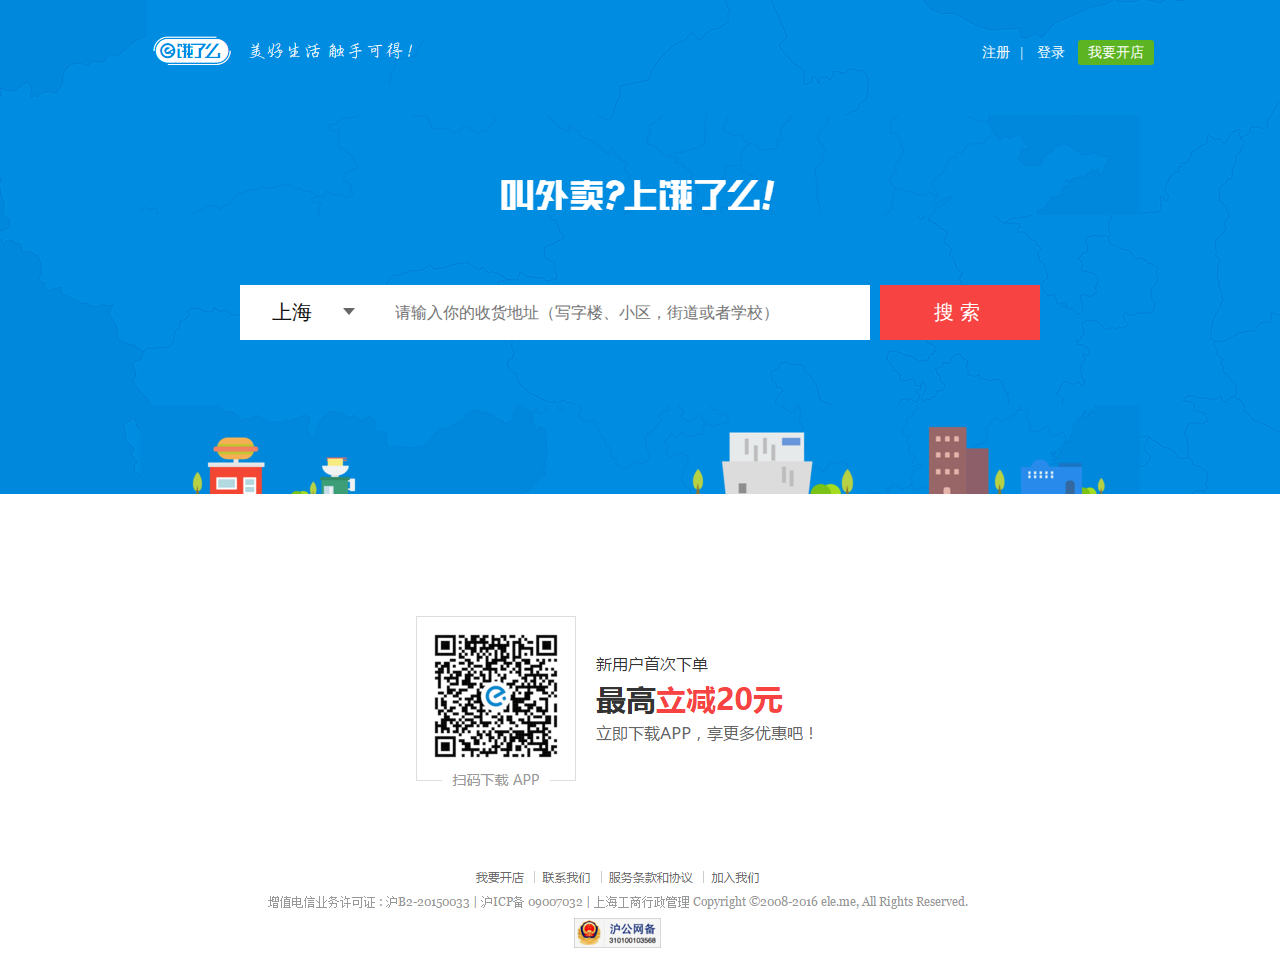
<file: pages/index.html>
﻿ <!DOCTYPE html PUBLIC "-//W3C//DTD XHTML 1.0 Transitional//EN" "http://www.w3.org/TR/xhtml1/DTD/xhtml1-transitional.dtd">
<html xmlns="http://www.w3.org/1999/xhtml">
 <head>
  <meta http-equiv="Content-Type" content="text/html; charset=utf-8" />
  <meta name="Keywords" content="">
  <meta name="Description" content="">
  <title>饿了么_网上订餐_外卖_饿了么订餐官网</title>
  <style type="text/css">
		*{margin:0;padding:0;}
		a{color:white;text-decoration:none;}
		html,body{font-family:"微软雅黑";font-size:14px;width:100%;height:900px;}
		/*上半部分*/
		.up{width:100%;min-height:54%;background:url("images/index_bg.png");}
		.up .up_cnt{width:1000px;margin:0 auto;position:relative;}
		.up .up_cnt .up_top{width:1024px;height:100px;margin:0 auto;}
		.up .up_cnt .up_top .logo{background:url("images/logo.png") no-repeat;width:300px;height:100%;float:left;
		background-position:7px 0;}
		.up .up_cnt .up_top .regAndLogin{width:300px;height:100%;margin:40px 10px;float:right;text-align:right;color:white;}
		.up .up_cnt .up_top .regAndLogin span{padding:0 10px;}
		.up .up_cnt .up_top .regAndLogin span.openShop{display:inline-block;background:#5db423;border-radius:3px;height:25px;line-height:25px;}
		.up .up_cnt .slogan{width:1000px;height:100px;background:url("images/slogan.png") no-repeat;margin:15px auto;}
		.up .up_cnt .search{width:800px;height:55px;margin:70px auto 0 auto;position:relative;}
		.up .up_cnt .search .city{width:140px;height:100%;color:#111;background:white;position:absolute;left:0;top:0;line-height:55px;text-align:center;font-size:20px;cursor:pointer;}
		.up .up_cnt .search .city .triangle{width:0;height:0;display:inline-block;float:right;margin-top:23px;margin-right:25px;text-align:left;border-left:6px solid transparent;border-right:6px solid transparent;border-top:7px solid #666;}
		.up .up_cnt .search .search_cont{width:485px;height:100%;position:absolute;left:140px;top:0;}
		.up .up_cnt .search .search_cont input{height:25px;width:460px;border:0;padding:15px;font-size:16px;font-family:"微软雅黑";outline:none;}
		.up .search .search_btn{width:160px;height:100%;background:red;margin-left:15px;position:absolute;right:0;top:0;}
		.up .up_cnt .search .search_btn input{width:100%;height:100%;line-height:55px;background:#f74342;border:0;outline:none;
		font-size:20px;font-family:"微软雅黑";letter-spacing:6px;color:white;}
		.up .up_cnt .search .search_btn input:hover{background:#E62625;}
		.up .up_cnt #container{width:960px;height:430px;background:#eee;margin:15px 0 0 0;display:none;}
		.up .up_cnt #container #infoWindow{width:330px;min-height:130px;border:1px solid #666;border-radius:3px;background:#fff;position:absolute;z-index:999;left:0;top:0;display:none;}
		.up .up_cnt #container #infoWindow a#viewShop{color:#fff;width:130px;height:35px;background:#ff6000;display:block;text-align:center;line-height:35px;font-size:14px;margin:5px 0 0 12px;border-radius:3px;}
		.up .up_cnt #container #infoWindow a#close{width:20px;height:20px;display:block;font-size:20px;text-align:center;line-height:20px;float:right;
		color:#000;}
		.up .up_cnt #container #infoWindow #p_1{color:#333;font-size:18px;margin:12px 0 0 15px;}
		.up .up_cnt #container #infoWindow #p_2{color:#888;font-size:12px;margin:3px 0 0 15px;}
		.up .up_cnt #container #infoWindow #p_3{color:#666;font-size:14px;margin:5px 0 0 15px;}
		.up .up_cnt #container #infoWindow #pointer{width:0;height:0;border-left:0 solid transparent;border-right:35px solid transparent;border-top:33px solid #fff;float:left;margin-left:150px;position:absolute;margin-top:10px;z-index:1000;}
		.up .up_cnt .buildingsAndCar{width:1000px;height:89px;margin:65px auto;
			background:url("images/building.png") no-repeat;}
		/*下半部分*/
		.down{width:100%;height:45%;background:#fff;}
		.down .d{background:url("images/down_bg.png") no-repeat;width:1000px;height:100%;margin:0 auto;}
		/*城市选择*/
		.chooseCity{width:730px;height:500px;box-shadow:0 2px 7px #666;position:absolute;top:360px;z-index:990;left:100px;background:white;display:none;}
		.chooseCity .triangle2{width:0;height:0;border-left:10px solid transparent;border-right:10px solid transparent;border-bottom:10px solid #fff;position:absolute;top:-10px;left:40px;display:block;z-index:999;}
		.chooseCity .tip{width:100%;height:45px;border-bottom:1px solid #eee;}
		.chooseCity .tip span#cp{text-align:center;line-height:40px;margin-left:30px;}
		.chooseCity .tip span#cp2{text-align:center;float:right;line-height:40px;margin-right:60px;color:#0089DC;}	
		.chooseCity .searchCity{width:100%;height:70px;border-bottom:1px solid #eee;line-height:70px;}
		.chooseCity .searchCity span#guess{margin-left:30px;color:#0089DC;}
		.chooseCity .searchCity span#guessCity{margin-left:25px;color:white;font-size:15px;font-family:"微软雅黑";background:#ff6000;cursor:pointer;width:100px;height:20px;padding:2px 15px 2px 15px;border-radius:3px;}
		.chooseCity .searchCity span#seperator{margin:0 25px;color:#ccc;}
		.chooseCity .searchCity span#sc input{width:190px;height:25px;padding-left:10px;outline:none;font-family:"微软雅黑";border:1px solid #e5e5e5;}
		.chooseCity .citysList div.c{width:100%;height:130px;margin-top:20px;list-style:none;position:relative;border-bottom:1px solid #e5e5e5;}
		.chooseCity .citysList div.c a{position:absolute;left:20px;top:0;color:#0089DC;}
		.chooseCity .citysList div.c ul{width:680px;margin:20px 0 0 60px;list-style:none;}
		.chooseCity .citysList div.c ul li{width:80px;height:30px;float:left;text-align:left;cursor:pointer;}
		.chooseCity .citysList div.c ul li:hover{color:#0089DC;}
  </style>
 </head>
 <body>	
	<!--上半部分-->
	<div class="up">
		<div class="up_cnt">
			<div class="up_top">
				<div class="logo"></div>
				<div class="regAndLogin">
					<span class="reg"><a href="javascript:void(0)">注册</a></span>|
					<span class="login"><a href="javascript:void(0)">登录</a></span>
					<span class="openShop"><a href="javascript:void(0)">我要开店</a></span>
				</div>			
			</div>
			<div class="slogan"></div>
			<div class="search">
				<div class="city" onclick="showCityList()"><span id="location">上海</span><span class="triangle"></span></div>
				<div class="search_cont"><input type="text" placeholder="请输入你的收货地址（写字楼、小区，街道或者学校）"/></div>
				<div class="search_btn"><input id="s_btn" type="submit" value="搜索" onclick="showMap()"></div>
			</div>
			<div id="container">
				<div id="infoWindow">
					<a id="close" href="javascript:void(0)" onclick="closeWin()">×</a>
					<p id="p_1">呢经路呢经路呢经路</p>
					<p id="p_2">小区小区小区小区</p>
					<p id="p_3">附近有&nbsp;<span style="color:#0089DC">33</span>&nbsp;家外卖商家</p>
					<a id="viewShop" href="javascript:void(0)">查看商家</a>
					<span id="pointer"></span>
				</div>
			</div>
			<div class="buildingsAndCar"></div>
			<div class="chooseCity">
				<span class="triangle2"></span>
				<div class="tip"><span id="cp">请选择你所在的城市</span><span id="cp2">选城市&nbsp;&gt;&nbsp;定位置&nbsp;&gt;&nbsp;叫外卖</span></div>
				<div class="searchCity"><span id="guess">猜你在</span><span id="guessCity">上海</span><span id="seperator">|</span><span id="sc"><input type="text" placeholder="请输入城市" /></span></div>
				<div class="citysList">
					<div class="c">
						<a>A</a>
						<ul>
							<li>北京</li>
							<li>上海</li>
							<li>天津</li>
							<li>济南</li>
							<li>安宁</li>
							<li>安宁</li>
							<li>安宁</li>
							<li>安宁</li>
							<li>安宁</li>
							<li>安宁</li>
							<li>安宁</li>
							<li>安宁</li>
							<li>安宁</li>
							<li>安宁</li>
							<li>安新1</li>
							<li>安宁1</li>
							<li>安宁2</li>
							<li>安宁3</li>
							<li>安宁</li>
							<li>安宁</li>
							<li>安宁</li>
							<li>安宁</li>
							<li>安宁</li>
							<li>安宁</li>
							<li>安宁</li>
							<li>安宁</li>
							<li>安宁</li>
							<li>安宁</li>
						</ul>
					</div>
				</div>
			</div>
		</div>
	</div>
	<!--下半部分-->
	<div class="down">
		<div class="d"><div>
	</div>
	<script type="text/javascript" src="js/jquery-1.11.3.min.js"></script>
	<!--引入高德地图api-->
	<script type="text/javascript" src="http://webapi.amap.com/maps?v=1.3&key=8c62511028c24b24cf623c7e10977e50"></script>
	<!--引入工具条-->
	<script type="text/javascript" src="http://cache.amap.com/lbs/static/addToolbar.js"></script>
	<script type="text/javascript">
		/*用于判断是否显示了地图，显示地图的时候那么城市选择列表的位置也要发生改变*/
		var ifShow = false;
		/*隐藏标语显示地图*/
		function showMap(){
			$(".slogan").animate({
				marginTop:"-600px"
			},300);
			$(".search").animate({
				marginLeft:"0",
				marginTop:"700px"
			},0,function(){
				$(this).animate({
					margin:"500px 0 0 0"
				},400)
			});
			$("#container").slideDown(400);
			$(".chooseCity").hide();
			ifShow = true;
		}
		/*显示城市列表*/
		function showCityList(){
			$(".chooseCity").toggle();
			if(ifShow){
				$(".chooseCity").css({
					"left":"0",
					"top":"180px"
				});
			}
		}
		/*加载地图*/
		var map = new AMap.Map('container', {
			resizeEnable: true,
			zoom:12,
			center: [116.397428, 39.90923]
		});
		/*结束加载地图*/
		/*根据城市名称设置中心点*/
		$(".c ul li").each(function(){
			AMap.event.addDomListener($(this).get(0), 'click', function() {
				var cityName = $(this).text().trim();
				$("#location").text(cityName);//更改城市名称
				$(".chooseCity").hide();//隐藏城市选择列表
				if (!cityName) {
					cityName = '北京市';
				}
				map.setCity(cityName);
			});
		})
		/*根据城市名称设置中心点*/
		/*显示点标记和周边信息*/
		var infoWin = new AMap.InfoWindow({
			isCustom:true,
			autoMove:true,
			content:document.getElementById("infoWindow"),
			offset:new AMap.Pixel(525, -200)
		})
		var marker;
		map.on('click', function(e) {
			$("#infoWindow").show();//显示信息窗体
			if(!marker){
				marker = new AMap.Marker({
					position: e.lnglat,
					map: map,
					draggable:true
				});
				infoWin.setPosition(e.lnglat);
				infoWin.open(map,e.lnglat);
			}else{
				marker.setPosition(e.lnglat);
				infoWin.setPosition(e.lnglat);
				infoWin.open(map,e.lnglat);
			}
		});
		/*显示点标记和周边信息*/
		/*关闭信息窗口*/
		function closeWin(){
			$("#infoWindow").hide();
		}
		/*关闭信息窗口*/
		

	</script>
 </body>
</html>
</file>
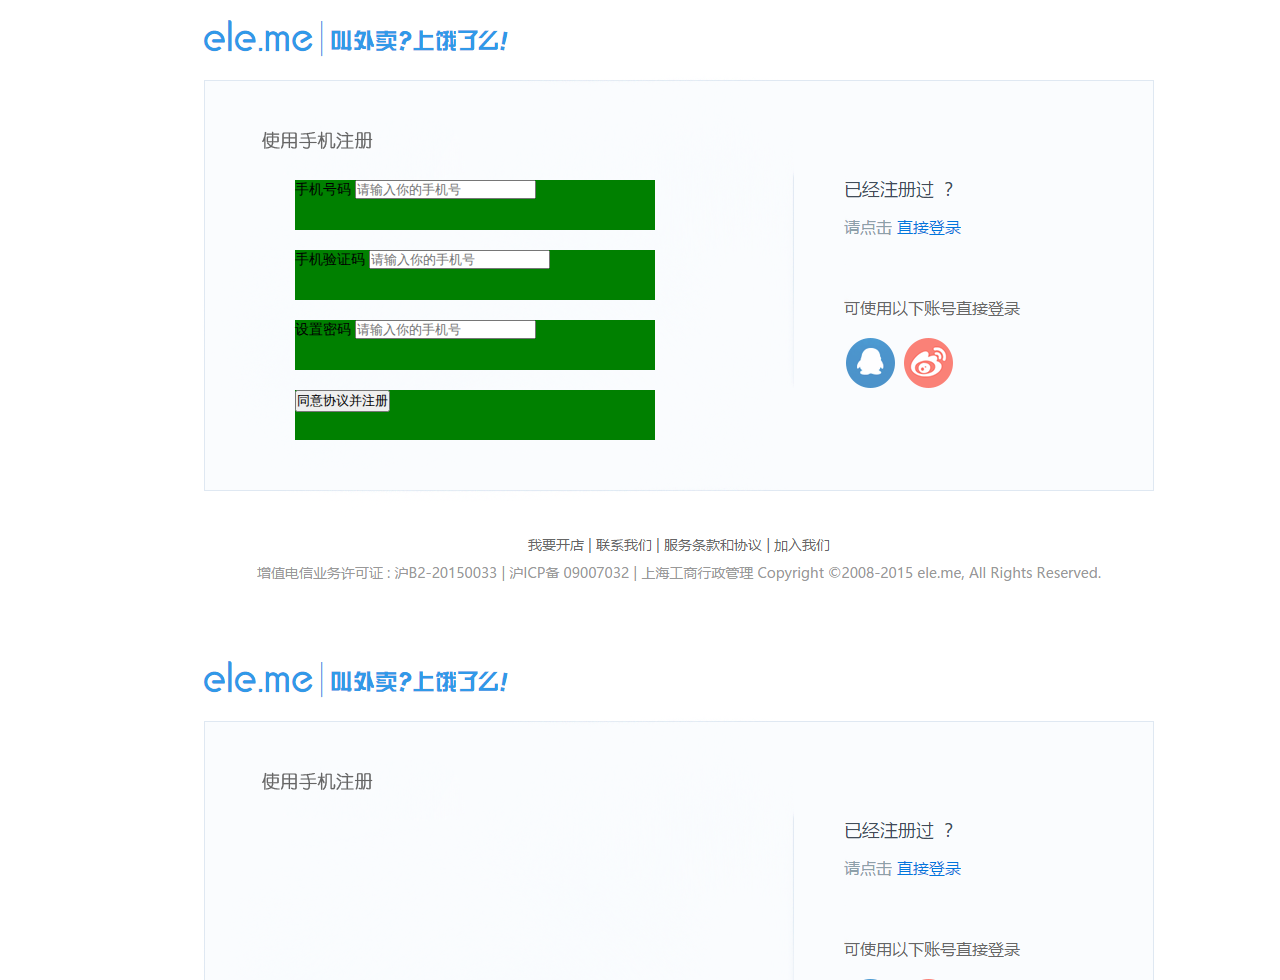
<file: pages/reg.html>
<!DOCTYPE html PUBLIC "-//W3C//DTD XHTML 1.0 Transitional//EN" "http://www.w3.org/TR/xhtml1/DTD/xhtml1-transitional.dtd">
<html xmlns="http://www.w3.org/1999/xhtml">
 <head>
  <meta http-equiv="Content-Type" content="text/html; charset=utf-8" />
  <meta name="Keywords" content="">
  <meta name="Description" content="">
  <title>用户注册</title>
  <style type="text/css">
	*{margin:0;padding:0;}
	a{color:white;text-decoration:none;}
	html,body{font-family:"微软雅黑";font-size:14px;width:100%;height:100%;}
	body{background:url("images/reg.png");}
	div.register{width:950px;height:420px;margin:80px auto;position:relative;}
	div.username{width:360px;;height:50px;;position:absolute;top:100px;left:130px;background:green;}
	div.phoneVeriCode{width:360px;;height:50px;;position:absolute;top:170px;left:130px;background:green;}
	div.password{width:360px;;height:50px;;position:absolute;top:240px;left:130px;background:green;}
	div.submit{width:360px;;height:50px;;position:absolute;top:310px;left:130px;background:green;}
  </style>
 </head>
 <body>
	<div class="register">
		<form>
			<div class="username">
				<label for="name">手机号码</label>
				<input id="name" type="text" placeholder="请输入你的手机号" />
			</div>
			<div class="phoneVeriCode">
				<label for="name">手机验证码</label>
				<input id="name" type="text" placeholder="请输入你的手机号" />
			</div>
			<div class="password">
				<label for="name">设置密码</label>
				<input id="name" type="text" placeholder="请输入你的手机号" />
			</div>
			<div class="submit">
				<input type="submit" value="同意协议并注册"/>
			</div>
		</form>
	</div>
	<script type="text/javascript" src="js/jquery-1.11.3.min.js"></script>
	<script type="text/javascript">
		
	</script>
 </body>
</html>
</file>
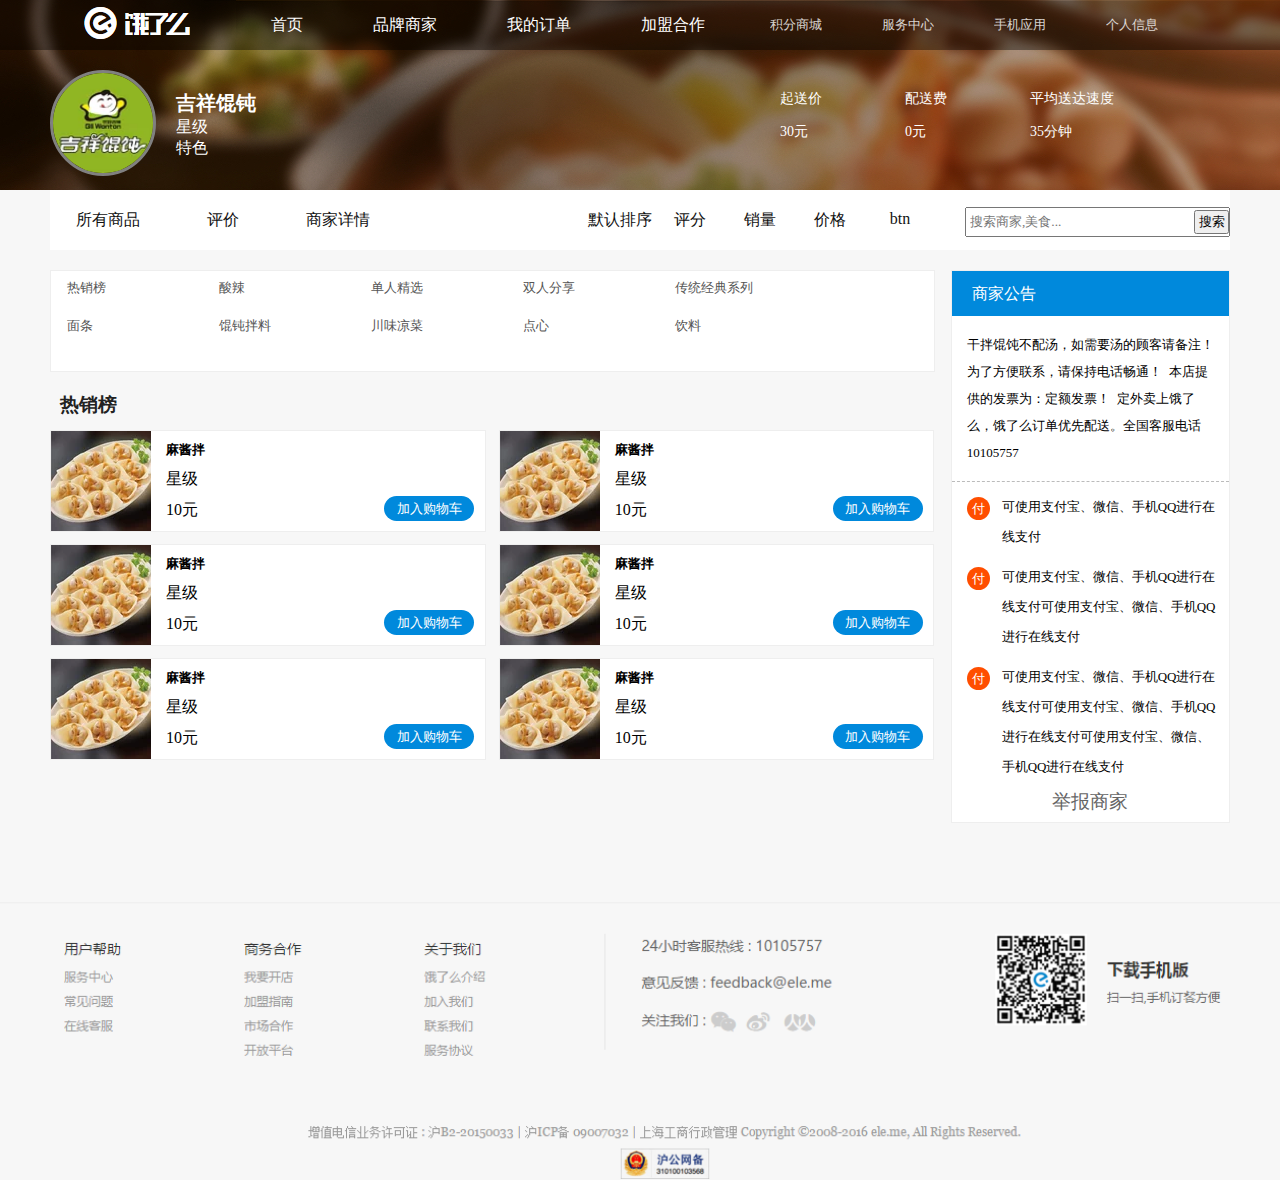
<file: pages/shop.html>
<!DOCTYPE html PUBLIC "-//W3C//DTD XHTML 1.0 Transitional//EN" "http://www.w3.org/TR/xhtml1/DTD/xhtml1-transitional.dtd">
<html xmlns="http://www.w3.org/1999/xhtml">
 <head>
  <meta http-equiv="Content-Type" content="text/html; charset=utf-8" />
  <meta name="Keywords" content="饿了么,店铺详情">
  <meta name="Description" content="饿了么店铺页面">
  <title>[这里填写当前店铺名]</title>
  <style type="text/css">
	*{margin:0;padding:0;font-family:"微软雅黑"}
	a{text-decoration:none;}
	html,body{background:#F7F7F7;width:100%;height:100%;}
	/*顶部开始*/
	.top{width:100%;height:190px;background-size:cover;background:url("images/bg.jpg") no-repeat;margin:0 auto;}
	.top .t_nav{width:100%;height:50px;background-color:rgba(0,0,0,.4);color:#fff;margin:0 auto;}
	.top .t_nav img{float:left;}
	.top .t_nav a.nav_l{color:#fff;display:block;float:left;height:50px;padding: 0 35px;line-height:50px;}
	.top .t_nav a.nav_r{color:#fff;display:block;float:left;height:50px;padding: 0 30px;line-height:50px;font-size:13px;opacity:0.8;}
	.top .t_nav a.nav_r:hover{opacity:1;}
	/*顶部结束*/
	/*logo部分*/
	.top .t_info{width:1180px;height:140px;margin:20px auto;}
	.top .t_info .info_left{width:480px;height:100%;float:left;}
	.top .t_info .info_left img{border-radius:50%;float:left;border:3px solid gray;}
	.top .t_info .info_left div.detail{float:left;margin-left:20px;margin-top:20px;color:#fff;}
	.top .t_info .info_left div.detail h1{font-size:20px;}
	.top .t_info .info_right{width:700px;height:100%;float:left;position:relative;font-size:14px;}
	.top .t_info .info_right span{display:block;margin-bottom:15px;color:#fff;}
	.top .t_info .info_right #info_start{width:100px;height:50px;position:absolute;right:350px;top:20px;}
	.top .t_info .info_right #info_fee{width:100px;height:50px;position:absolute;right:225px;top:20px;}
	.top .t_info .info_right #info_time{width:100px;height:50px;position:absolute;right:100px;top:20px;}
	/*logo部分结束*/
	/*选项卡和搜索开始*/
	.tabSearch{width:1180px;height:60px;background:#fff;margin:0 auto;}
	.tabSearch div.tab{width:75%;height:100%;float:left;}
	.tabSearch div.tab a.t_l{color:#111;display:block;width:115px;height:50px;text-align:center;float:left;}
	.tabSearch div.tab a.t_r{color:#111;display:block;width:70px;height:50px;text-align:center;float:right;}
	.tabSearch div.search{width:25%;height:100%;float:right;position:relative;margin-top:-3px;}
	.tabSearch div.search input#txt{outline:none;width:255px;height:20px;padding:3px;line-height:26px;float:right;}
	.tabSearch div.search input#sub{outline:none;position:absolute;right:1px;top:3px;width:35px;height:24px;}
	/*选项卡和搜索结束*/
	/*中间开始*/
	.middle{width:1180px;min-height:600px;margin:20px auto;}
	.middle .m_left{width:75%;float:left;}
	.middle .m_left .items{min-height:100px;font-size:13px;border:1px solid #eee;background:white;}
	.middle .m_left .items ul{width:90%;list-style:none;}
	.middle .m_left .items ul li{width:130px;height:30px;float:left;margin:2px 6px 6px 6px;padding-left:10px;line-height:30px;border-radius:2px;color:#555;}
	.middle .m_left .items ul li:hover{background:#ddd;}

	.middle .m_left .foods{width:100%;min-height:200px;margin-top:20px;}
	.middle .m_left .foods h3{margin:10px 0 0 10px;color:#222;}
	.middle .m_left .foods .food_display ul{list-style:none;}
	.middle .m_left .foods .food_display ul li:nth-child(odd){border:1px solid #eee;background:#fff;width:49%;margin-right:13px;float:left;margin-top:12px;}
	.middle .m_left .foods .food_display ul li:nth-child(even){border:1px solid #eee;background:#fff;width:49%;float:left;margin-top:12px;}
	.middle .m_left .foods .food_display ul li div.img{float:left;width:100px;}
	.middle .m_left .foods .food_display ul li div.describe{float:left;position:relative;width:333px;}
	.middle .m_left .foods .food_display ul li div.describe h5{margin:10px 0 0 15px;}
	.middle .m_left .foods .food_display ul li div.describe span{margin:10px 0 0 15px;display:block;}
	.middle .m_left .foods .food_display ul li div.describe a{width:90px;text-align:center;line-height:20px;margin:5px 0 0 15px;position:absolute;right:10px;bottom:0;background:#0089DC;border-radius:15px;display:block;height:25px;font-size:13px;
	color:white;line-height:25px;}
	.middle .m_right{width:23.5%;float:right;border:1px solid #eee;}
	.middle .m_right .notice{width:100%;background:white;}
	.middle .m_right .notice .n_title{width:100%;height:45px;background:#0089dc;line-height:45px;}
	.middle .m_right .notice .n_title span{margin-left:20px;color:white;}
	.middle .m_right .notice .n_cont{padding:15px;line-height:27px;font-size:13px;
	border-bottom:1px dashed #bbb;word-spacing:4px;}
	.middle .m_right .notice .support ul{list-style:none;}
	.middle .m_right .notice .support ul li {width:93%;margin-top:10px;line-height:30px;word-spacing:8px;padding-left:50px;position:relative;}
	.middle .m_right .notice .support ul li span.icon{width:23px;height:23px;display:block;background:#FF4E00;border-radius:50%;text-align:center;font-size:13px;
	line-height:23px;color:white;position:absolute;left:15px;top:5px;}
	.middle .m_right .notice .support ul li span.sup_cont{font-size:13px;word-wrap:break-word;display:block;width:215px;}
	.middle .m_right .notice .report{width:100%;height:40px;text-align:center;line-height:40px;color:#666;font-size:19px;}
	/*中间结束*/
	/*底部信息*/
	.bottom{background:url("images/footer.png") no-repeat;background-size:cover;width:100%;height:290px;}
  </style>
 </head>
 <body>
	<!--顶部开始-->
	<div class="top">
		<!--导航条开始-->
		<div class="t_nav">
			<img src="images/eleme_logo.png" width="236" height="46" alt="饿了么logo" />
			<a class="nav_l">首页</a>
			<a class="nav_l">品牌商家</a>
			<a class="nav_l">我的订单</a>
			<a class="nav_l">加盟合作</a>
			<a class="nav_r">积分商城</a>
			<a class="nav_r">服务中心</a>
			<a class="nav_r">手机应用</a>
			<a class="nav_r">个人信息</a>
		</div>
		<!--导航条结束-->
		<!--商家信息-->
		<div class="t_info">
			<div class="info_left">
				<img src="images/logo.webp" width="100" height="100" alt="店铺logo" />
				<div class="detail">
					<h1>吉祥馄钝</h1>
					<p>星级</p>
					<p>特色</p>
				</div>
			</div>
			<div class="info_right">
				<div id="info_start">
					<span>起送价</span>
					<span>30元</span>
				</div>
				<div id="info_fee">
					<span>配送费</span>
					<span>0元</span>
				</div>
				<div id="info_time">
					<span>平均送达速度</span>
					<span>35分钟</span>
				</div>
			</div>
		</div>
		<!--商家信息结束-->
	</div>
	<!--顶部结束-->
	<!--菜品搜索选项卡开始-->
	<div class="tabSearch">
		<div class="tab">
			<a href="javascript:void(0)" class="t_l">所有商品</a>
			<a href="javascript:void(0)" class="t_l">评价</a>
			<a href="javascript:void(0)" class="t_l">商家详情</a>

			<a href="javascript:void(0)" class="t_r">btn</a>
			<a href="javascript:void(0)" class="t_r">价格</a>
			<a href="javascript:void(0)" class="t_r">销量</a>
			<a href="javascript:void(0)" class="t_r">评分</a>
			<a href="javascript:void(0)" class="t_r">默认排序</a>
		</div>
		<div class="search">
			<form action="" method="get">
				<input id="txt" type="text" placeholder="搜索商家,美食..." />
				<input id="sub" type="submit" value="搜索"/>
			</form>
		</div>
	</div>
	<!--菜品搜索选项卡结束-->
	<!--中间开始-->
	<div class="middle">
		<div class="m_left">
			<div class="items">
				<ul>
					<li>热销榜</li>
					<li>酸辣</li>
					<li>单人精选</li>
					<li>双人分享</li>
					<li>传统经典系列</li>
					
					<li>面条</li>
					<li>馄钝拌料</li>
					<li>川味凉菜</li>
					<li>点心</li>
					<li>饮料</li>
				</ul>
			</div>
			<div class="foods">
				<!--第一类食物-->
				<div class="food_1">
					<h3>热销榜</h3>
					<div class="food_display">
						<ul>
							<li>
								<div class="img"><img src="images/food.webp" width="100" height="100" alt="食物样图"></div>
								<div class="describe">
									<h5>麻酱拌</h5>
									<span>星级</span>
									<span>10元</span>
									<a href="javascript:void(0)">加入购物车</a>
								</div>
							</li>
							<li>
								<div class="img"><img src="images/food.webp" width="100" height="100" alt="食物样图"></div>
								<div class="describe">
									<h5>麻酱拌</h5>
									<span>星级</span>
									<span>10元</span>
									<a href="javascript:void(0)">加入购物车</a>
								</div>
							</li>
							<li>
								<div class="img"><img src="images/food.webp" width="100" height="100" alt="食物样图"></div>
								<div class="describe">
									<h5>麻酱拌</h5>
									<span>星级</span>
									<span>10元</span>
									<a href="javascript:void(0)">加入购物车</a>
								</div>
							</li>
							<li>
								<div class="img"><img src="images/food.webp" width="100" height="100" alt="食物样图"></div>
								<div class="describe">
									<h5>麻酱拌</h5>
									<span>星级</span>
									<span>10元</span>
									<a href="javascript:void(0)">加入购物车</a>
								</div>
							</li>
							<li>
								<div class="img"><img src="images/food.webp" width="100" height="100" alt="食物样图"></div>
								<div class="describe">
									<h5>麻酱拌</h5>
									<span>星级</span>
									<span>10元</span>
									<a href="javascript:void(0)">加入购物车</a>
								</div>
							</li>
							<li>
								<div class="img"><img src="images/food.webp" width="100" height="100" alt="食物样图"></div>
								<div class="describe">
									<h5>麻酱拌</h5>
									<span>星级</span>
									<span>10元</span>
									<a href="javascript:void(0)">加入购物车</a>
								</div>
							</li>
							
						</ul>
					</div>
				</div>
			</div>
		</div>
		<div class="m_right">
			<div class="notice">
				<div class="n_title"><span>商家公告</span></div>
				<div class="n_cont">
					干拌馄饨不配汤，如需要汤的顾客请备注！为了方便联系，请保持电话畅通！ 本店提供的发票为：定额发票！ 定外卖上饿了么，饿了么订单优先配送。全国客服电话10105757
				</div>
				<div class="support">
					<ul>
						<li>
							<span class="icon">付</span><span class="sup_cont">可使用支付宝、微信、手机QQ进行在线支付</span>
						</li>
						<li>
							<span class="icon">付</span><span class="sup_cont">可使用支付宝、微信、手机QQ进行在线支付可使用支付宝、微信、手机QQ进行在线支付</span>
						</li>
						<li>
							<span class="icon">付</span><span class="sup_cont">可使用支付宝、微信、手机QQ进行在线支付可使用支付宝、微信、手机QQ进行在线支付可使用支付宝、微信、手机QQ进行在线支付</span>
						</li>

					</ul>
				</div>
				<div class="report">举报商家</div>
			</div>
			<div class="hygieneCheck"></div>
		</div>
	</div>
	<!--中间结束-->
	<!--底部开始-->
	<div class="bottom"></div>
	<!--底部结束-->
 </body>
</html>
</file>
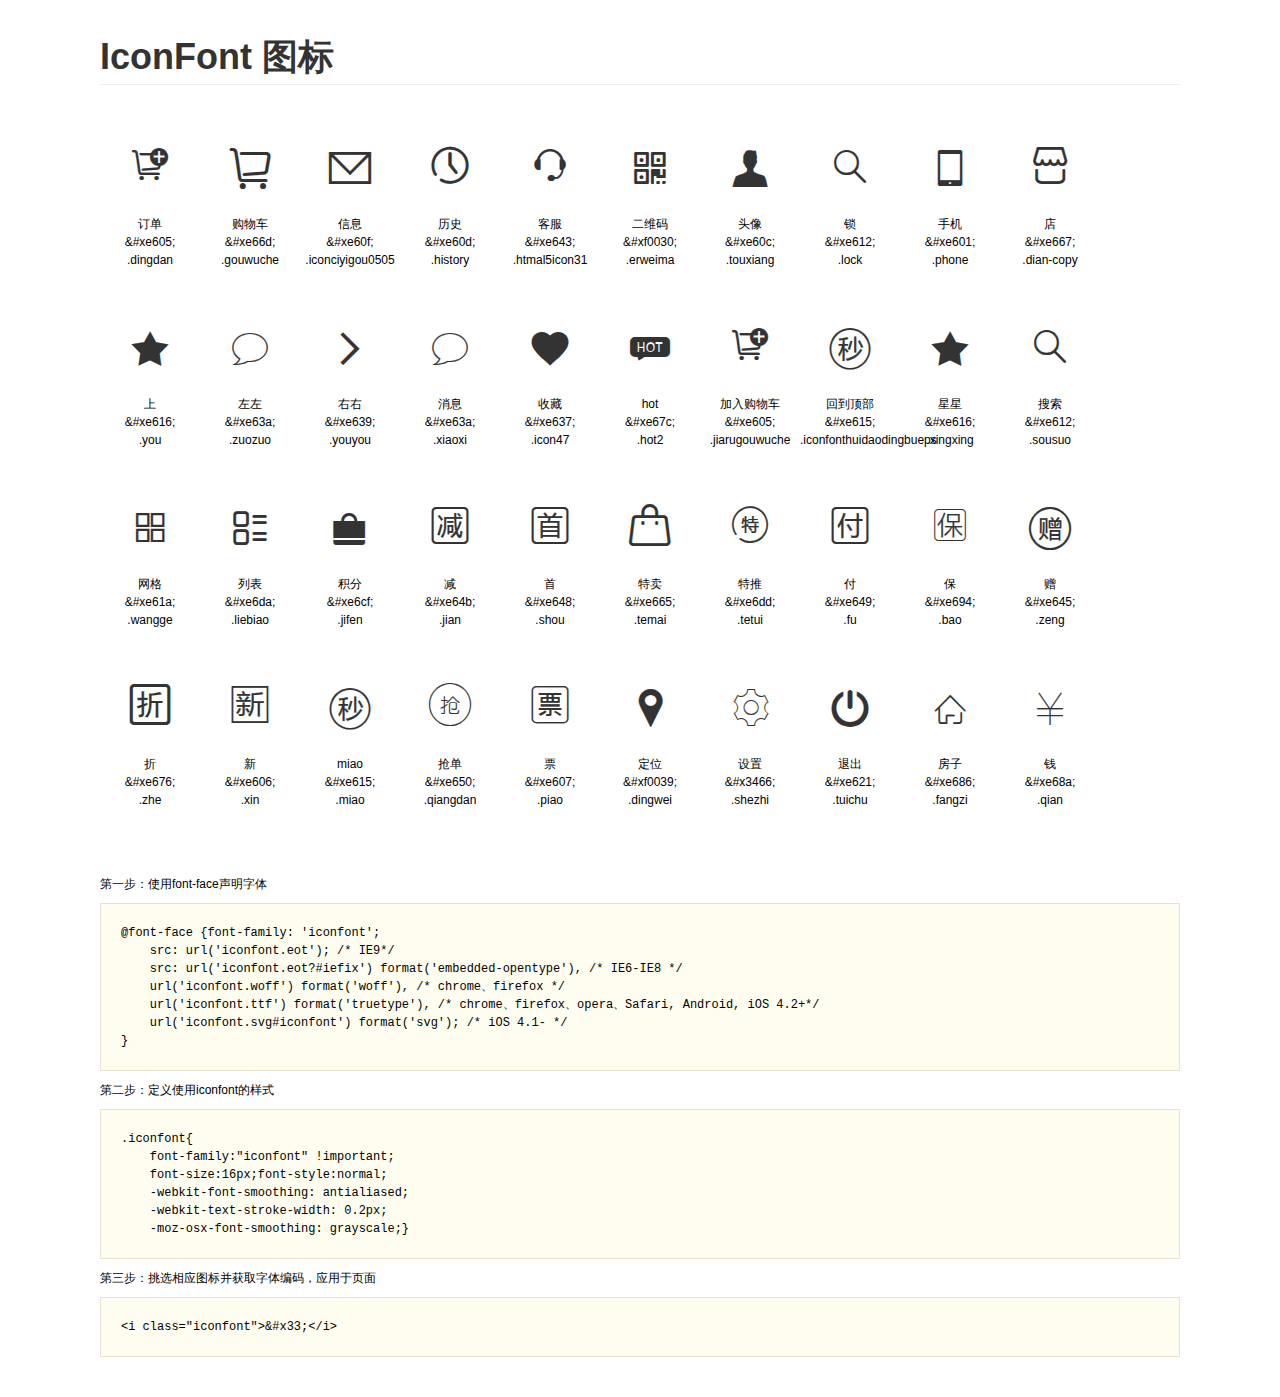
<file: eleme/WebRoot/iconfont/demo.html>
<!DOCTYPE html>
<html>
<head>
    <meta charset="utf-8"/>
    <title>IconFont</title>
    <link rel="stylesheet" href="demo.css">
    <link rel="stylesheet" href="iconfont.css">
</head>
<body>
    <div class="main">
        <h1>IconFont 图标</h1>
        <ul class="icon_lists clear">
            
                <li>
                <i class="icon iconfont">&#xe605;</i>
                    <div class="name">订单</div>
                    <div class="code">&amp;#xe605;</div>
                    <div class="fontclass">.dingdan</div>
                </li>
            
                <li>
                <i class="icon iconfont">&#xe66d;</i>
                    <div class="name">购物车</div>
                    <div class="code">&amp;#xe66d;</div>
                    <div class="fontclass">.gouwuche</div>
                </li>
            
                <li>
                <i class="icon iconfont">&#xe60f;</i>
                    <div class="name">信息</div>
                    <div class="code">&amp;#xe60f;</div>
                    <div class="fontclass">.iconciyigou0505</div>
                </li>
            
                <li>
                <i class="icon iconfont">&#xe60d;</i>
                    <div class="name">历史</div>
                    <div class="code">&amp;#xe60d;</div>
                    <div class="fontclass">.history</div>
                </li>
            
                <li>
                <i class="icon iconfont">&#xe643;</i>
                    <div class="name">客服</div>
                    <div class="code">&amp;#xe643;</div>
                    <div class="fontclass">.htmal5icon31</div>
                </li>
            
                <li>
                <i class="icon iconfont">&#xf0030;</i>
                    <div class="name">二维码</div>
                    <div class="code">&amp;#xf0030;</div>
                    <div class="fontclass">.erweima</div>
                </li>
            
                <li>
                <i class="icon iconfont">&#xe60c;</i>
                    <div class="name">头像</div>
                    <div class="code">&amp;#xe60c;</div>
                    <div class="fontclass">.touxiang</div>
                </li>
            
                <li>
                <i class="icon iconfont">&#xe612;</i>
                    <div class="name">锁</div>
                    <div class="code">&amp;#xe612;</div>
                    <div class="fontclass">.lock</div>
                </li>
            
                <li>
                <i class="icon iconfont">&#xe601;</i>
                    <div class="name">手机</div>
                    <div class="code">&amp;#xe601;</div>
                    <div class="fontclass">.phone</div>
                </li>
            
                <li>
                <i class="icon iconfont">&#xe667;</i>
                    <div class="name">店</div>
                    <div class="code">&amp;#xe667;</div>
                    <div class="fontclass">.dian-copy</div>
                </li>
            
                <li>
                <i class="icon iconfont">&#xe616;</i>
                    <div class="name">上</div>
                    <div class="code">&amp;#xe616;</div>
                    <div class="fontclass">.you</div>
                </li>
            
                <li>
                <i class="icon iconfont">&#xe63a;</i>
                    <div class="name">左左</div>
                    <div class="code">&amp;#xe63a;</div>
                    <div class="fontclass">.zuozuo</div>
                </li>
            
                <li>
                <i class="icon iconfont">&#xe639;</i>
                    <div class="name">右右</div>
                    <div class="code">&amp;#xe639;</div>
                    <div class="fontclass">.youyou</div>
                </li>
            
                <li>
                <i class="icon iconfont">&#xe63a;</i>
                    <div class="name">消息</div>
                    <div class="code">&amp;#xe63a;</div>
                    <div class="fontclass">.xiaoxi</div>
                </li>
            
                <li>
                <i class="icon iconfont">&#xe637;</i>
                    <div class="name">收藏</div>
                    <div class="code">&amp;#xe637;</div>
                    <div class="fontclass">.icon47</div>
                </li>
            
                <li>
                <i class="icon iconfont">&#xe67c;</i>
                    <div class="name">hot</div>
                    <div class="code">&amp;#xe67c;</div>
                    <div class="fontclass">.hot2</div>
                </li>
            
                <li>
                <i class="icon iconfont">&#xe605;</i>
                    <div class="name">加入购物车</div>
                    <div class="code">&amp;#xe605;</div>
                    <div class="fontclass">.jiarugouwuche</div>
                </li>
            
                <li>
                <i class="icon iconfont">&#xe615;</i>
                    <div class="name">回到顶部</div>
                    <div class="code">&amp;#xe615;</div>
                    <div class="fontclass">.iconfonthuidaodingbueps</div>
                </li>
            
                <li>
                <i class="icon iconfont">&#xe616;</i>
                    <div class="name">星星</div>
                    <div class="code">&amp;#xe616;</div>
                    <div class="fontclass">.xingxing</div>
                </li>
            
                <li>
                <i class="icon iconfont">&#xe612;</i>
                    <div class="name">搜索</div>
                    <div class="code">&amp;#xe612;</div>
                    <div class="fontclass">.sousuo</div>
                </li>
            
                <li>
                <i class="icon iconfont">&#xe61a;</i>
                    <div class="name">网格</div>
                    <div class="code">&amp;#xe61a;</div>
                    <div class="fontclass">.wangge</div>
                </li>
            
                <li>
                <i class="icon iconfont">&#xe6da;</i>
                    <div class="name">列表</div>
                    <div class="code">&amp;#xe6da;</div>
                    <div class="fontclass">.liebiao</div>
                </li>
            
                <li>
                <i class="icon iconfont">&#xe6cf;</i>
                    <div class="name">积分</div>
                    <div class="code">&amp;#xe6cf;</div>
                    <div class="fontclass">.jifen</div>
                </li>
            
                <li>
                <i class="icon iconfont">&#xe64b;</i>
                    <div class="name">减</div>
                    <div class="code">&amp;#xe64b;</div>
                    <div class="fontclass">.jian</div>
                </li>
            
                <li>
                <i class="icon iconfont">&#xe648;</i>
                    <div class="name">首</div>
                    <div class="code">&amp;#xe648;</div>
                    <div class="fontclass">.shou</div>
                </li>
            
                <li>
                <i class="icon iconfont">&#xe665;</i>
                    <div class="name">特卖</div>
                    <div class="code">&amp;#xe665;</div>
                    <div class="fontclass">.temai</div>
                </li>
            
                <li>
                <i class="icon iconfont">&#xe6dd;</i>
                    <div class="name">特推</div>
                    <div class="code">&amp;#xe6dd;</div>
                    <div class="fontclass">.tetui</div>
                </li>
            
                <li>
                <i class="icon iconfont">&#xe649;</i>
                    <div class="name">付</div>
                    <div class="code">&amp;#xe649;</div>
                    <div class="fontclass">.fu</div>
                </li>
            
                <li>
                <i class="icon iconfont">&#xe694;</i>
                    <div class="name">保</div>
                    <div class="code">&amp;#xe694;</div>
                    <div class="fontclass">.bao</div>
                </li>
            
                <li>
                <i class="icon iconfont">&#xe645;</i>
                    <div class="name">赠</div>
                    <div class="code">&amp;#xe645;</div>
                    <div class="fontclass">.zeng</div>
                </li>
            
                <li>
                <i class="icon iconfont">&#xe676;</i>
                    <div class="name">折</div>
                    <div class="code">&amp;#xe676;</div>
                    <div class="fontclass">.zhe</div>
                </li>
            
                <li>
                <i class="icon iconfont">&#xe606;</i>
                    <div class="name">新</div>
                    <div class="code">&amp;#xe606;</div>
                    <div class="fontclass">.xin</div>
                </li>
            
                <li>
                <i class="icon iconfont">&#xe615;</i>
                    <div class="name">miao</div>
                    <div class="code">&amp;#xe615;</div>
                    <div class="fontclass">.miao</div>
                </li>
            
                <li>
                <i class="icon iconfont">&#xe650;</i>
                    <div class="name">抢单</div>
                    <div class="code">&amp;#xe650;</div>
                    <div class="fontclass">.qiangdan</div>
                </li>
            
                <li>
                <i class="icon iconfont">&#xe607;</i>
                    <div class="name">票</div>
                    <div class="code">&amp;#xe607;</div>
                    <div class="fontclass">.piao</div>
                </li>
            
                <li>
                <i class="icon iconfont">&#xf0039;</i>
                    <div class="name">定位</div>
                    <div class="code">&amp;#xf0039;</div>
                    <div class="fontclass">.dingwei</div>
                </li>
            
                <li>
                <i class="icon iconfont">&#x3466;</i>
                    <div class="name">设置</div>
                    <div class="code">&amp;#x3466;</div>
                    <div class="fontclass">.shezhi</div>
                </li>
            
                <li>
                <i class="icon iconfont">&#xe621;</i>
                    <div class="name">退出</div>
                    <div class="code">&amp;#xe621;</div>
                    <div class="fontclass">.tuichu</div>
                </li>
            
                <li>
                <i class="icon iconfont">&#xe686;</i>
                    <div class="name">房子</div>
                    <div class="code">&amp;#xe686;</div>
                    <div class="fontclass">.fangzi</div>
                </li>
            
                <li>
                <i class="icon iconfont">&#xe68a;</i>
                    <div class="name">钱</div>
                    <div class="code">&amp;#xe68a;</div>
                    <div class="fontclass">.qian</div>
                </li>
            
        </ul>


        <div class="helps">
            第一步：使用font-face声明字体
            <pre>
@font-face {font-family: 'iconfont';
    src: url('iconfont.eot'); /* IE9*/
    src: url('iconfont.eot?#iefix') format('embedded-opentype'), /* IE6-IE8 */
    url('iconfont.woff') format('woff'), /* chrome、firefox */
    url('iconfont.ttf') format('truetype'), /* chrome、firefox、opera、Safari, Android, iOS 4.2+*/
    url('iconfont.svg#iconfont') format('svg'); /* iOS 4.1- */
}
</pre>
第二步：定义使用iconfont的样式
            <pre>
.iconfont{
    font-family:"iconfont" !important;
    font-size:16px;font-style:normal;
    -webkit-font-smoothing: antialiased;
    -webkit-text-stroke-width: 0.2px;
    -moz-osx-font-smoothing: grayscale;}
</pre>
第三步：挑选相应图标并获取字体编码，应用于页面
<pre>
&lt;i class="iconfont"&gt;&amp;#x33;&lt;/i&gt;
</pre>
        </div>

    </div>
</body>
</html>
</file>
<file: eleme/WebRoot/iconfont/iconfont.css>
@font-face {font-family: "iconfont";
  src: url('iconfont.eot?t=1468485924'); /* IE9*/
  src: url('iconfont.eot?t=1468485924#iefix') format('embedded-opentype'), /* IE6-IE8 */
  url('iconfont.woff?t=1468485924') format('woff'), /* chrome, firefox */
  url('iconfont.ttf?t=1468485924') format('truetype'), /* chrome, firefox, opera, Safari, Android, iOS 4.2+*/
  url('iconfont.svg?t=1468485924#iconfont') format('svg'); /* iOS 4.1- */
}

.iconfont {
  font-family:"iconfont" !important;
  font-size:16px;
  font-style:normal;
  -webkit-font-smoothing: antialiased;
  -webkit-text-stroke-width: 0.2px;
  -moz-osx-font-smoothing: grayscale;
}
.icon-dingdan:before { content: "\e605"; }
.icon-gouwuche:before { content: "\e66d"; }
.icon-iconciyigou0505:before { content: "\e60f"; }
.icon-history:before { content: "\e60d"; }
.icon-htmal5icon31:before { content: "\e643"; }
.icon-erweima:before { content: "\f0030"; }
.icon-touxiang:before { content: "\e60c"; }
.icon-lock:before { content: "\e612"; }
.icon-phone:before { content: "\e601"; }
.icon-dian-copy:before { content: "\e667"; }
.icon-you:before { content: "\e616"; }
.icon-zuozuo:before { content: "\e63a"; }
.icon-youyou:before { content: "\e639"; }
.icon-xiaoxi:before { content: "\e63a"; }
.icon-icon47:before { content: "\e637"; }
.icon-hot2:before { content: "\e67c"; }
.icon-jiarugouwuche:before { content: "\e605"; }
.icon-iconfonthuidaodingbueps:before { content: "\e615"; }
.icon-xingxing:before { content: "\e616"; }
.icon-sousuo:before { content: "\e612"; }
.icon-wangge:before { content: "\e61a"; }
.icon-liebiao:before { content: "\e6da"; }
.icon-jifen:before { content: "\e6cf"; }
.icon-jian:before { content: "\e64b"; }
.icon-shou:before { content: "\e648"; }
.icon-temai:before { content: "\e665"; }
.icon-tetui:before { content: "\e6dd"; }
.icon-fu:before { content: "\e649"; }
.icon-bao:before { content: "\e694"; }
.icon-zeng:before { content: "\e645"; }
.icon-zhe:before { content: "\e676"; }
.icon-xin:before { content: "\e606"; }
.icon-miao:before { content: "\e615"; }
.icon-qiangdan:before { content: "\e650"; }
.icon-piao:before { content: "\e607"; }
.icon-dingwei:before { content: "\f0039"; }
.icon-shezhi:before { content: "\3466"; }
.icon-tuichu:before { content: "\e621"; }
.icon-fangzi:before { content: "\e686"; }
.icon-qian:before { content: "\e68a"; }
</file>
<file: eleme/WebRoot/iconfont/demo.css>
*{margin: 0;padding: 0;list-style: none;}
/*
KISSY CSS Reset
理念：1. reset 的目的不是清除浏览器的默认样式，这仅是部分工作。清除和重置是紧密不可分的。
2. reset 的目的不是让默认样式在所有浏览器下一致，而是减少默认样式有可能带来的问题。
3. reset 期望提供一套普适通用的基础样式。但没有银弹，推荐根据具体需求，裁剪和修改后再使用。
特色：1. 适应中文；2. 基于最新主流浏览器。
维护：玉伯<lifesinger@gmail.com>, 正淳<ragecarrier@gmail.com>
 */

/** 清除内外边距 **/
body, h1, h2, h3, h4, h5, h6, hr, p, blockquote, /* structural elements 结构元素 */
dl, dt, dd, ul, ol, li, /* list elements 列表元素 */
pre, /* text formatting elements 文本格式元素 */
form, fieldset, legend, button, input, textarea, /* form elements 表单元素 */
th, td /* table elements 表格元素 */ {
  margin: 0;
  padding: 0;
}

/** 设置默认字体 **/
body,
button, input, select, textarea /* for ie */ {
  font: 12px/1.5 tahoma, arial, \5b8b\4f53, sans-serif;
}
h1, h2, h3, h4, h5, h6 { font-size: 100%; }
address, cite, dfn, em, var { font-style: normal; } /* 将斜体扶正 */
code, kbd, pre, samp { font-family: courier new, courier, monospace; } /* 统一等宽字体 */
small { font-size: 12px; } /* 小于 12px 的中文很难阅读，让 small 正常化 */

/** 重置列表元素 **/
ul, ol { list-style: none; }

/** 重置文本格式元素 **/
a { text-decoration: none; }
a:hover { text-decoration: underline; }


/** 重置表单元素 **/
legend { color: #000; } /* for ie6 */
fieldset, img { border: 0; } /* img 搭车：让链接里的 img 无边框 */
button, input, select, textarea { font-size: 100%; } /* 使得表单元素在 ie 下能继承字体大小 */
/* 注：optgroup 无法扶正 */

/** 重置表格元素 **/
table { border-collapse: collapse; border-spacing: 0; }

/* 清除浮动 */
.ks-clear:after, .clear:after {
  content: '\20';
  display: block;
  height: 0;
  clear: both;
}
.ks-clear, .clear {
  *zoom: 1;
}

.main {padding: 30px 100px;}
.main h1{font-size:36px; color:#333; text-align:left;margin-bottom:30px; border-bottom: 1px solid #eee;}

.helps{margin-top:40px;}
.helps pre{
  padding:20px;
  margin:10px 0;
  border:solid 1px #e7e1cd;
  background-color: #fffdef;
  overflow: auto;
}

.icon_lists li{
  float:left;
  width: 100px;
  height:180px;
  text-align: center;
}
.icon_lists .icon{
  font-size: 42px;
  line-height: 100px;
  margin: 10px 0;
  color:#333;
  -webkit-transition: font-size 0.25s ease-out 0s;
  -moz-transition: font-size 0.25s ease-out 0s;
  transition: font-size 0.25s ease-out 0s;

}
.icon_lists .icon:hover{
  font-size: 100px;
}
</file>
